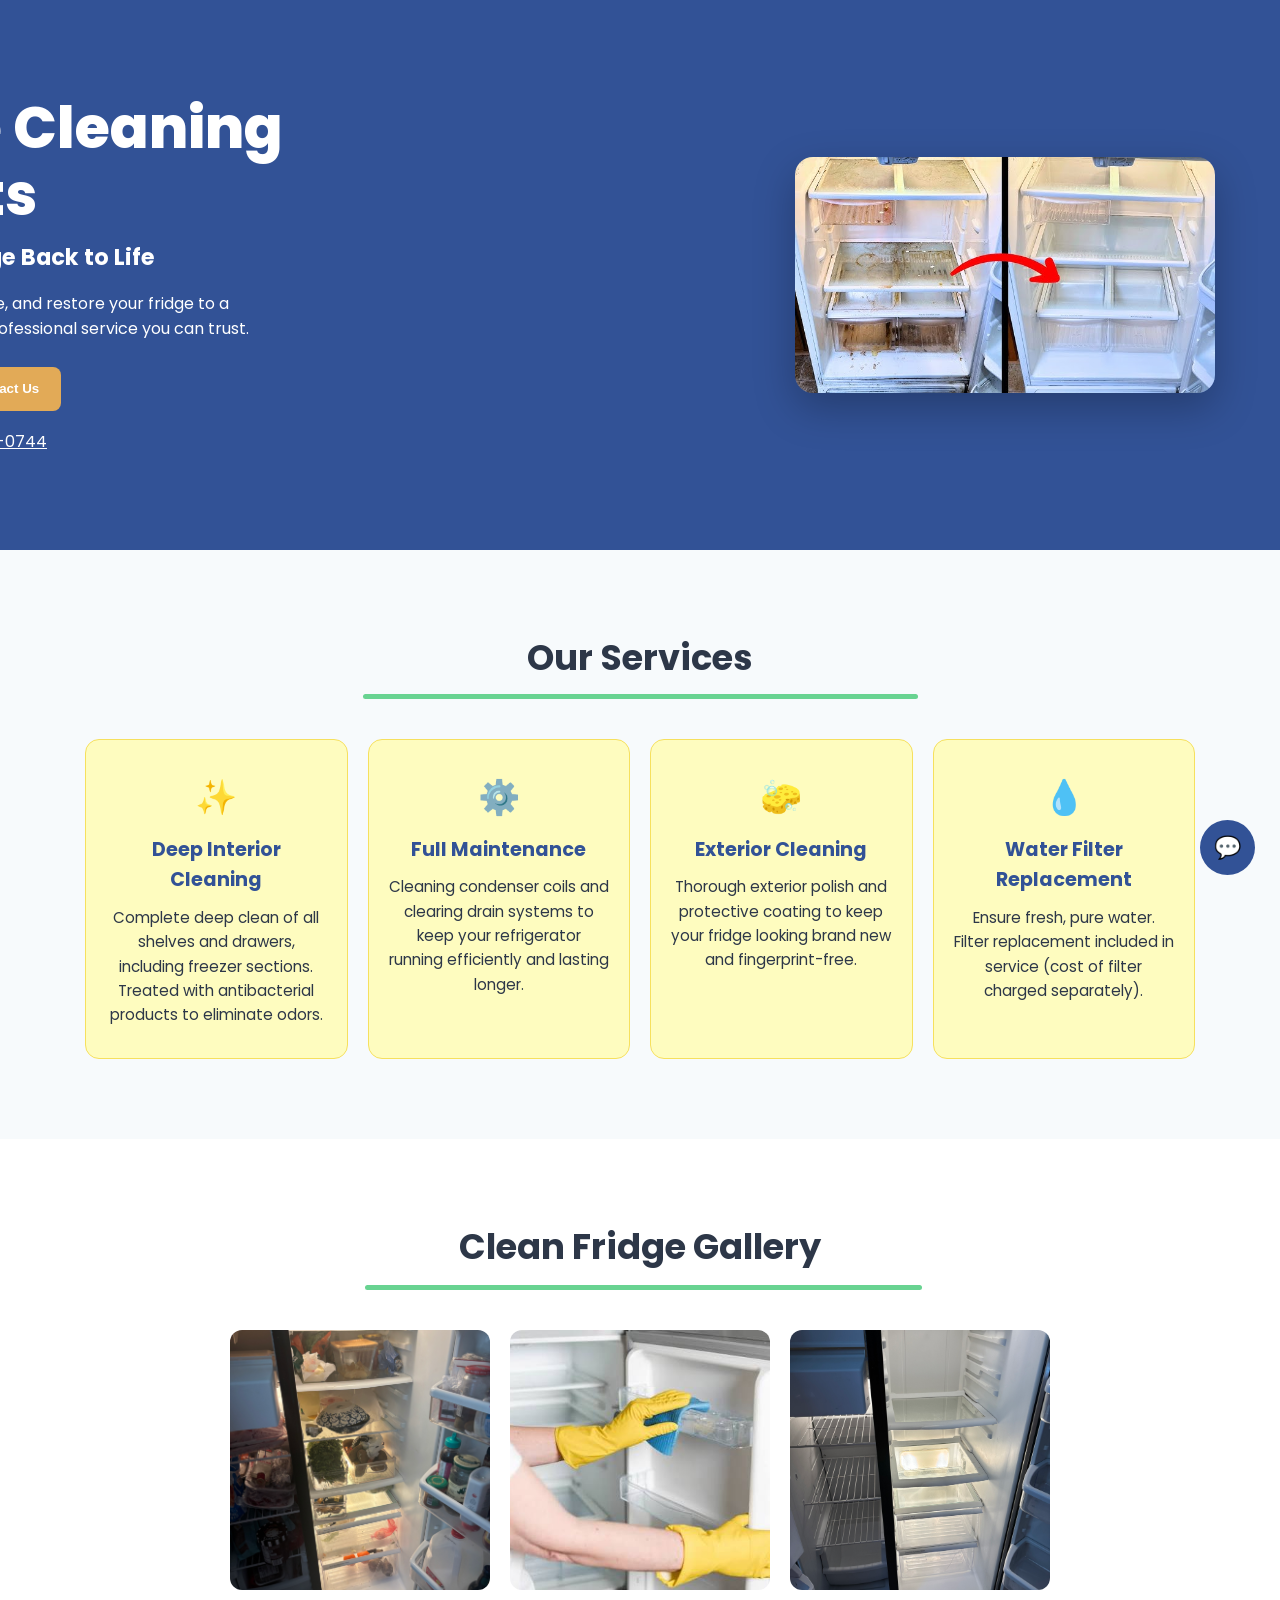
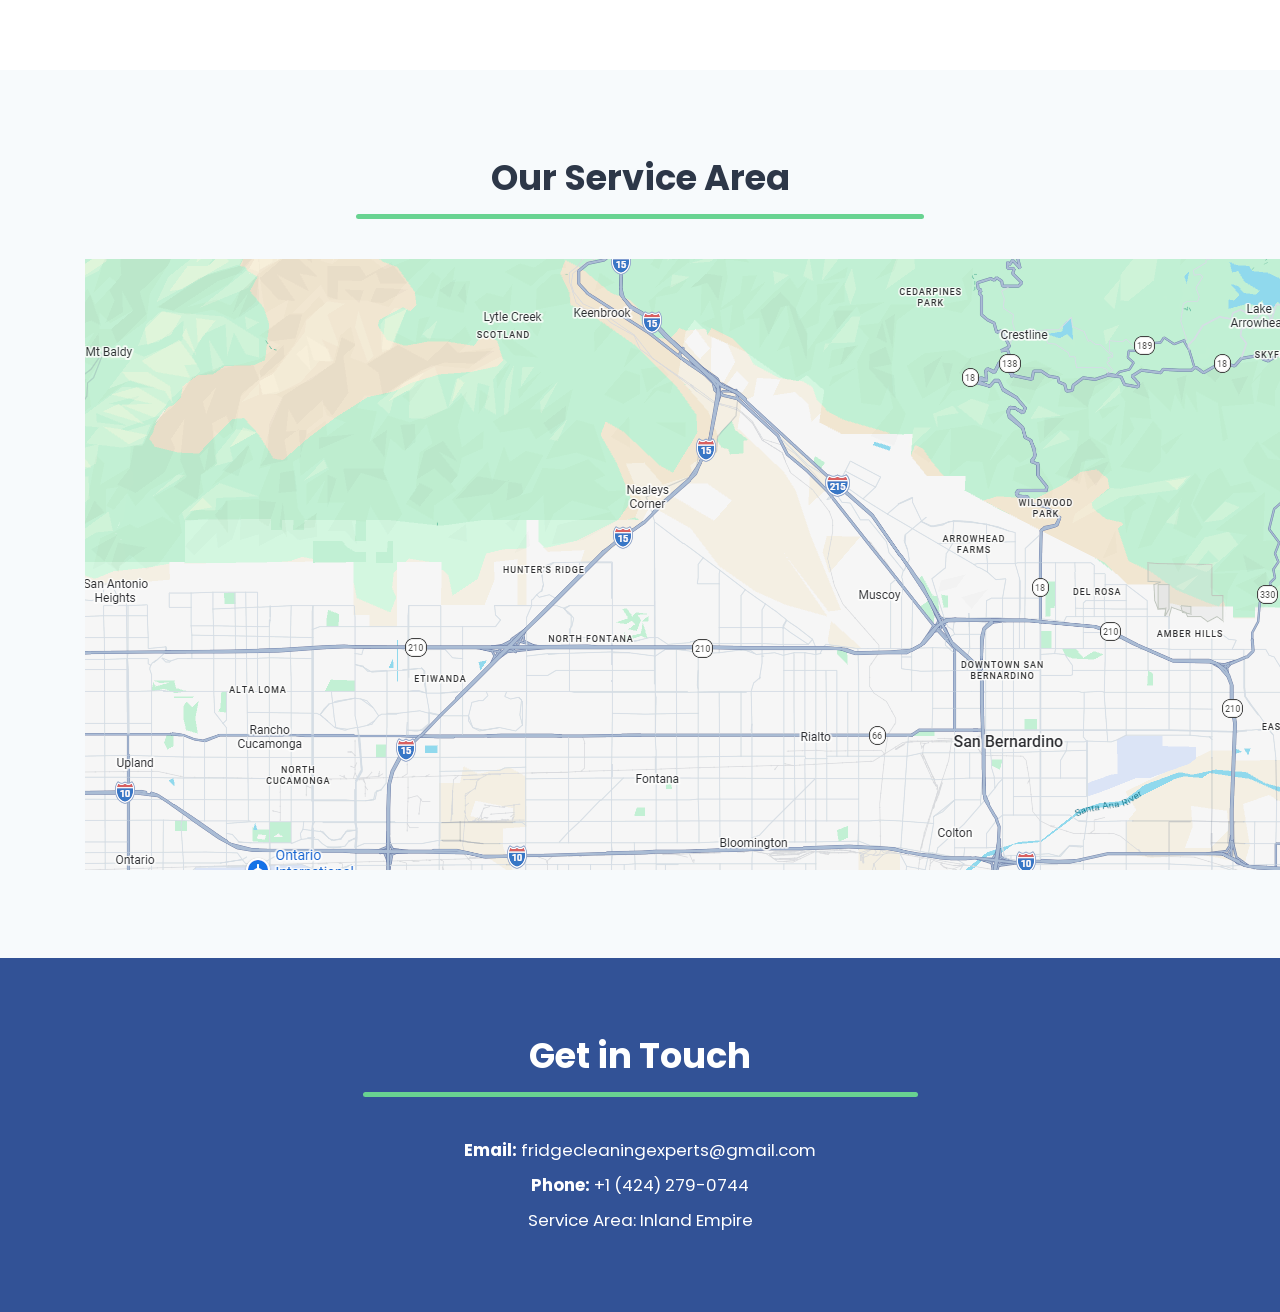
<file: index.html>
<!DOCTYPE html>
<html lang="en">
<head>
    <meta charset="UTF-8">
    <meta name="viewport" content="width=device-width, initial-scale=1.0">
    <title>Fridge Cleaning Experts | Professional Deep Cleaning</title>
    <link rel="stylesheet" href="https://fonts.googleapis.com/css2?family=Poppins:wght@400;600;800&display=swap">
    <link rel="stylesheet" href="Untitled-2.css">
</head>
<body>

    <div id="loading-screen">
        <div class="spinner"></div>
        <p>Refreshing Your Fridge...</p>
    </div>

    <header class="hero">
        <div class="container hero-container">
            <div class="hero-text">
                <h1 class="main-title">Fridge Cleaning Experts</h1>
                <h2 class="sub-title">Bring Your Fridge Back to Life</h2>
                <p class="hero-description">
                    We deep-clean, sanitize, and restore your fridge to a fresh, hygienic state. Professional service you can trust.
                </p>

                <div class="hero-actions">
                    <button class="btn btn-outline" onclick="document.getElementById('info-section').scrollIntoView()">Learn More</button>
                    <button class="btn btn-primary" onclick="document.getElementById('contact-section').scrollIntoView()">Contact Us</button>
                </div>

                <a href="tel:4242790744" class="phone-link">
                    <span>📞</span> Call Us: +1 (424) 279-0744
                </a>
            </div>

            <div class="hero-image-wrapper">
                <img src="hero.JPG" alt="Fridge Cleaning Before and After" class="hero-img">
            </div>
        </div>
    </header>

    <section class="services" id="info-section">
        <div class="container">
            <h2 class="section-heading">Our Services</h2>
            
            <div class="services-grid">
                <div class="service-card">
                    <div class="service-icon">✨</div>
                    <h3>Deep Interior Cleaning</h3>
                    <p>Complete deep clean of all shelves and drawers, including freezer sections. Treated with antibacterial products to eliminate odors.</p>
                </div>

                <div class="service-card">
                    <div class="service-icon">⚙️</div>
                    <h3>Full Maintenance</h3>
                    <p>Cleaning condenser coils and clearing drain systems to keep your refrigerator running efficiently and lasting longer.</p>
                </div>

                <div class="service-card">
                    <div class="service-icon">🧽</div>
                    <h3>Exterior Cleaning</h3>
                    <p>Thorough exterior polish and protective coating to keep your fridge looking brand new and fingerprint-free.</p>
                </div>

                <div class="service-card highlight-card">
                    <div class="service-icon">💧</div>
                    <h3>Water Filter Replacement</h3>
                    <p>Ensure fresh, pure water. Filter replacement included in service (cost of filter charged separately).</p>
                </div>
            </div>
        </div>
    </section>

    <section class="gallery">
        <div class="container">
            <h2 class="section-heading">Clean Fridge Gallery</h2>
            <div class="gallery-grid">
                <img src="dirty.jpeg" alt="Gallery 1">
                <img src="middle.JPG" alt="Gallery 2">
                <img src="clean.jpeg" alt="Gallery 3">
            </div>
        </div>
    </section>
    <section class="map-section">
    <div class="container">
        <h2 class="section-heading">Our Service Area</h2>

        <div class="map-image-wrapper">
            <img src="map.png" alt="Service Area Map">
        </div>
    </div>
</section>

    <footer class="contact-section" id="contact-section">
        <div class="container">
            <h2 class="section-heading">Get in Touch</h2>
            <div class="contact-content">
                <p><strong>Email:</strong> fridgecleaningexperts@gmail.com</p>
                <p><strong>Phone:</strong> +1 (424) 279-0744</p>
                <p class="area">Service Area: Inland Empire</p>
            </div>
        </div>
    </footer>

    <div id="chat-button" title="Chat with us">💬</div>

    <script src="Untitled-3.js"></script>
</body>
</html>
</file>
<file: Untitled-2.css>
/* =========================================
   1. RESET & VARIABLES 
   ========================================= */
@import url('https://fonts.googleapis.com/css2?family=Poppins:wght@400;600;800&display=swap');

:root {
    --primary: #325296;
    --accent: #e2aa57;
    --fresh-green: #68d391;
    --text-main: #2d3748;
    --text-light: #ffffff;
    --bg-light: #f7fafc;
    --card-bg: #fefcbf;
}

*,
*::before,
*::after {
    box-sizing: border-box;
    margin: 0;
    padding: 0;
}

body {
    font-family: 'Poppins', sans-serif;
    color: var(--text-main);
    background-color: white;
    line-height: 1.6;
    overflow-x: hidden;
}

.container {
    max-width: 1150px;
    margin: 0 auto;
    padding: 0 20px;
}

/* =========================================
   2. HERO SECTION
   ========================================= */
.hero {
    background-color: var(--primary);
    color: var(--text-light);
    padding: 70px 0;
    min-height: 550px;
    display: flex;
    align-items: center;
}

.hero-container {
    display: flex;
    align-items: center;
    justify-content: flex-start;
    gap: 30px;
    flex-wrap: wrap;
    width: 100%;
    padding-left: 0;
}

.hero-text {
    flex: 0 1 520px;
    text-align: left;
    margin-left: -250px; /* 🔥 pushes everything left */
}

/* TEXT */
.main-title {
    font-size: clamp(2.2rem, 4.5vw, 3.8rem);
    font-weight: 800;
    line-height: 1.15;
    margin-bottom: 12px;
}

.sub-title {
    font-size: 1.4rem;
    margin-bottom: 15px;
}

.hero-description {
    font-size: 1rem;
    margin-bottom: 25px;
    max-width: 450px;
}

/* BUTTONS - PERFECT ALIGN */
.hero-actions {
    display: flex;
    gap: 12px;
    margin-bottom: 18px;
    flex-wrap: wrap;
    align-items: left;
}

/* shared button base */
.hero-actions a,
.hero-actions button {
    display: inline-flex;
    align-items: center;
    justify-content: center;
    height: 44px; /* 🔥 same height */
    padding: 0 22px;
    border-radius: 8px;
    font-weight: 700;
    text-decoration: none;
    cursor: pointer;
    box-sizing: border-box;
}

/* primary */
#contact-us, .btn-primary {
    background-color: var(--accent);
    color: white;
    border: none;
}

/* outline */
#learn-more, .btn-outline {
    background: transparent;
    color: white;
    border: 2px solid white;
}

/* call button */
.phone-link, .call-btn {
    background: transparent; /* removes shading */

    color: white;
}

/* IMAGE */
.hero-image-wrapper {
    flex: 1;
    display: flex;
    justify-content: center;
}

.hero-img {
    max-width: 420px;
    width: 100%;
    border-radius: 18px;
    box-shadow: 0 15px 40px rgba(0,0,0,0.25);
    margin-right: -450px;
}

/* =========================================
   3. SERVICES
   ========================================= */
.services {
    padding: 80px 0;
    background-color: var(--bg-light);
    text-align: center;
}

.section-heading {
    font-size: 2.2rem;
    margin-bottom: 40px;
}

.section-heading::after {
    content: '';
    display: block;
    width: 50%;
    height: 5px;
    background: var(--fresh-green);
    margin: 8px auto;
    border-radius: 10px;
}

.services-grid {
    display: grid;
    grid-template-columns: repeat(auto-fit, minmax(260px, 1fr));
    gap: 20px;
}

.service-card {
    background: var(--card-bg);
    padding: 30px 20px;
    border-radius: 14px;
    border: 1px solid #f6e05e;
    display: flex;
    flex-direction: column;
    height: 100%;
    transition: 0.25s ease;
}

.service-card h3 {
    margin-bottom: 10px;
    font-size: 1.2rem;
    color: var(--primary);
}

.service-card p {
    flex-grow: 1;
    font-size: 0.95rem;
}

.service-card:hover {
    transform: translateY(-4px);
    box-shadow: 0 8px 18px rgba(0,0,0,0.05);
}

.service-icon {
    font-size: 34px;
    margin-bottom: 10px;
}

/* =========================================
   4. GALLERY (FULLY FIXED + ALIGNED)
   ========================================= */
.gallery {
    padding: 80px 0;
}

/* CENTER EVERYTHING IN THIS SECTION */
.gallery .container {
    display: flex;
    flex-direction: column;
    align-items: center;
}

/* TITLE */
.gallery .section-heading {
    font-size: 2.2rem;
    margin-bottom: 40px;
    text-align: center;
    width: fit-content;
    margin-left: auto;
    margin-right: auto;
}

/* GREEN LINE UNDER TITLE */
.gallery .section-heading::after {
    content: '';
    display: block;
    width: 154%;
    height: 5px;
    background: var(--fresh-green);
    margin: 10px auto 0;
    border-radius: 10px;
    margin-left: -94px;
}

/* GRID */
.gallery-grid {
    display: grid;
    grid-template-columns: repeat(3, 260px);
    justify-content: center;
    gap: 20px;
}

/* IMAGES */
.gallery-grid img {
    width: 260px;
    height: 260px;
    object-fit: cover;
    border-radius: 12px;
    display: block;
}

/* =========================================
   5. CONTACT
   ========================================= */
.contact-section {
    background-color: var(--primary);
    color: white;
    padding: 70px 0;
    text-align: center;
}

.contact-content p {
    margin-bottom: 8px;
    font-size: 1.05rem;
}

/* =========================================
   6. UTILITIES
   ========================================= */
#loading-screen {
    position: fixed;
    inset: 0;
    background: white;
    z-index: 9999;
    display: flex;
    justify-content: center;
    align-items: center;
}

#chat-button {
    position: fixed;
    right: 25px;
    bottom: 25px;
    width: 55px;
    height: 55px;
    font-size: 22px;
    border-radius: 50%;
    background: var(--primary);
    color: white;
    display: flex;
    align-items: center;
    justify-content: center;
    cursor: pointer;
}

/* =========================================
   7. RESPONSIVE
   ========================================= */
@media (max-width: 900px) {
    .hero-container {
        flex-direction: column;
        text-align: center;
    }

    .hero-text {
        max-width: 100%;
        margin-left: 0; /* reset for mobile */
    }

    .hero-actions {
        justify-content: center;
    }

    .hero-img {
        max-width: 300px;
    }
}
/* =========================================
   6. MAP SECTION
   ========================================= */
.map-section {
    padding: 80px 0;
    background: var(--bg-light);
    text-align: center;
}

/* match your heading style */
.map-section .section-heading {
    width: fit-content;
    margin: 0 auto 40px;
}
.map-section .section-heading::after {
    width: 190%;
    margin-left: -135px;
}

/* map container */
.map-wrapper {
    width: 100%;
    max-width: 900px;
    margin: 0 auto;
    border-radius: 15px;
    overflow: hidden;
    box-shadow: 0 10px 25px rgba(0,0,0,0.1);
}

/* actual map */
.map-wrapper iframe {
    width: 100%;
    height: 400px;
    border: 0;
}
</file>
